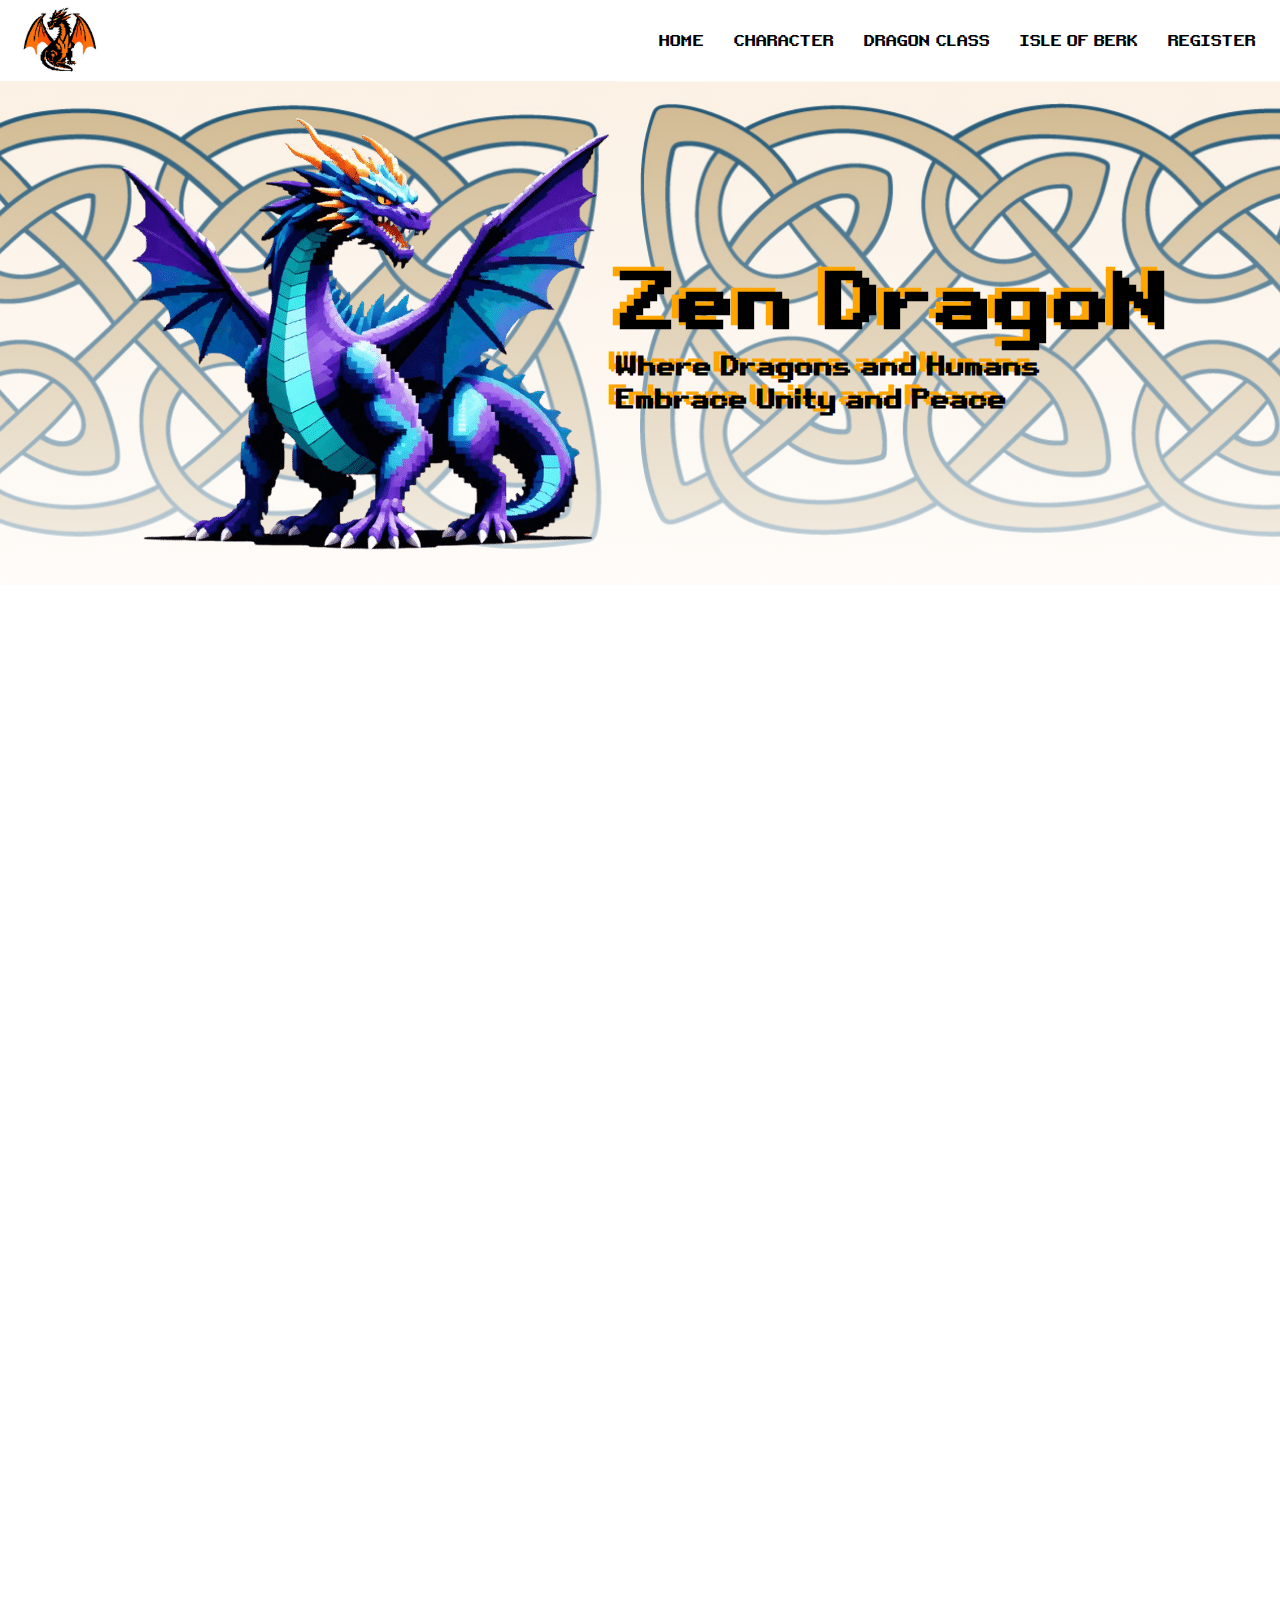
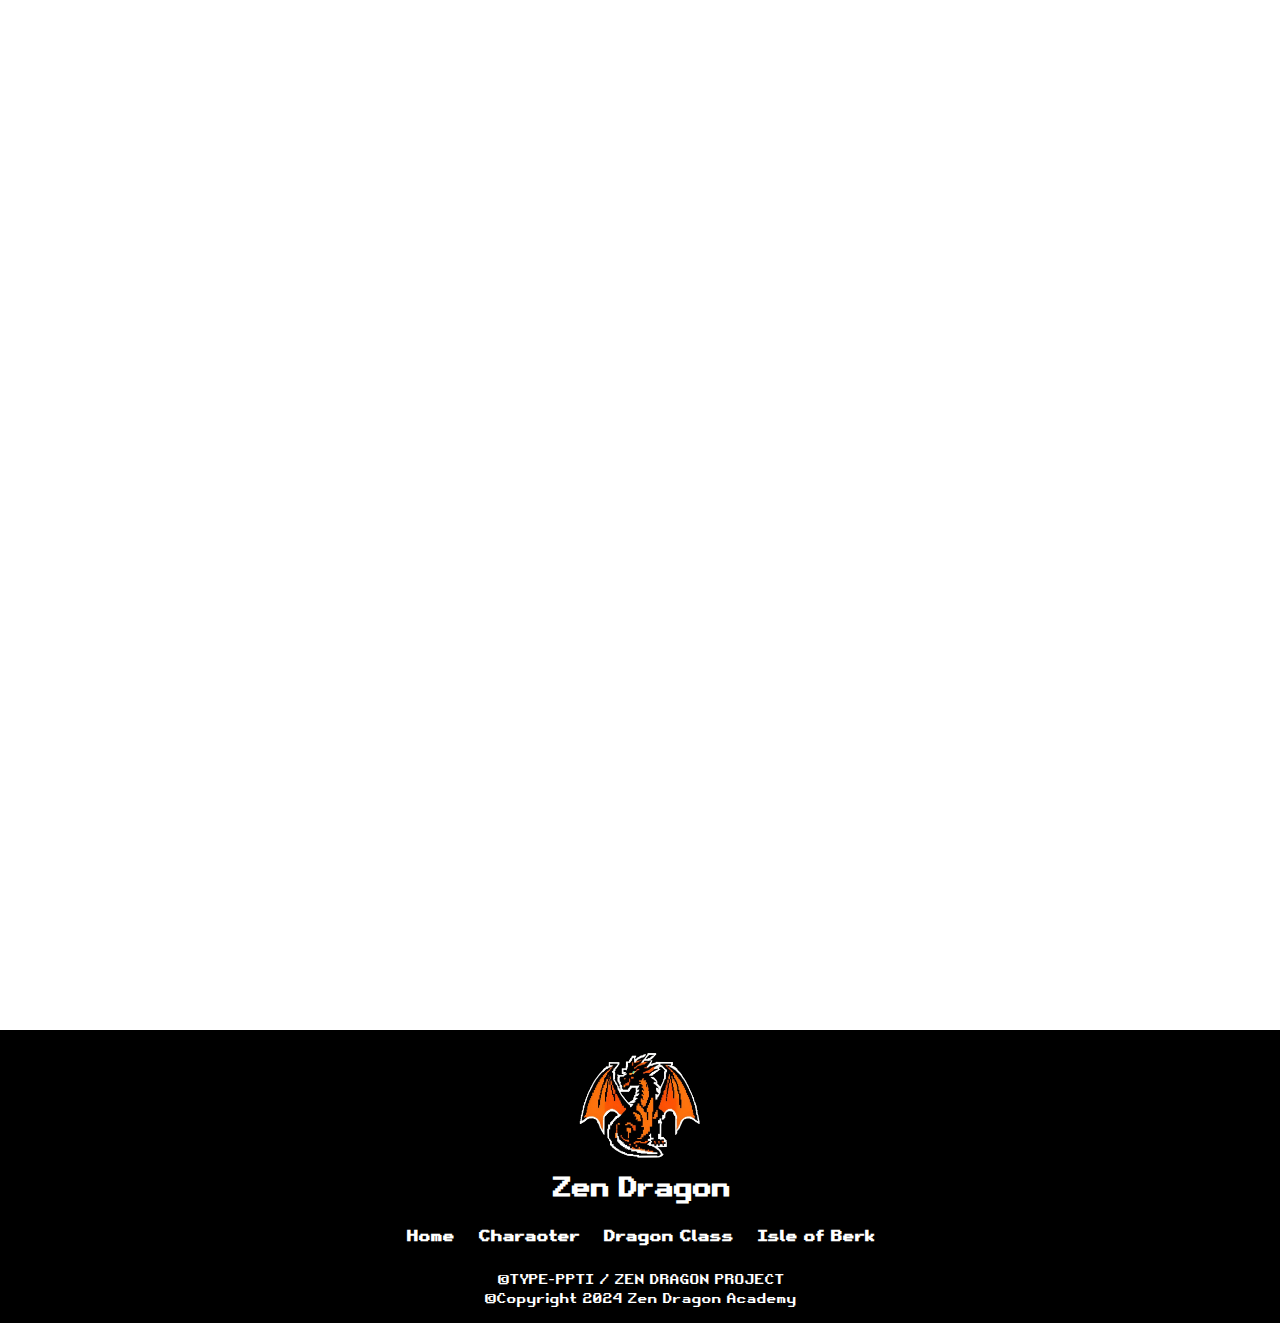
<file: index.html>
<!DOCTYPE html>
<html lang="en">
<head>
        <meta charset="UTF-8">
        <meta name="viewport" content="width=device-width, initial-scale=1.0">
        <title>Home Page</title>
        <link rel="stylesheet" href="homestyle.css">
</head>
<body>
    <header>
        <nav>
            <input type="checkbox" id="check">
            <label for="check" class="checkbtn">
                <i class="fa-solid"></i>
            </label>
            <label class="logo"><img src="./Asset/zendragon-biglogo.png"></label>
            <ul>
                <li><a href="index.html">Home</a></li>
                <li><a href="character2.html">Character</a></li>
                <li><a href="dragon-class.html">Dragon Class</a></li>
                <li><a href="isleofberk.html">Isle of Berk</a></li>
                <li><a href="register.html">Register</a></li>
            </ul>
        </nav>
    </header>

    <section class="section1">
        <div class="container1">
            <div class="bannerimg"><img src="./Asset/DragonBanner.png"></div>
            <div class="bannertext">
                <h2>Zen DragoN</h2>
                <label>Where Dragons and Humans Embrace Unity and Peace</label>
            </div>
        </div>
    </section>
    <div class="sectionborder reveal">
        <label class="section2title">Characters Who Brings Unity</label>
    </div>

    <div class="bg">

        <section class="section2">
            <div class="container2 reveal">
                <div class="characters">
                <img src="./Asset/BannerChar1.png">
                <img src="./Asset/BannerChar2.png">
                <img src="./Asset/BannerChar3.png">
                <img src="./Asset/BannerChar42.png">
            </div>
            <label class="label1">Meet the remarkable characters who forged an unbreakable bond between humans and dragons, heralding a new era of unity and peace.<br>Interested?</label>
            <button type="button" onclick="window.location.href='character2.html'">View More</button>
        </div>
    </section>
    <div class="sectionborder2 reveal">
        <label class="section2title">Dragon Classes</label>
    </div>
    <section class="section3">
        <div class="container3 reveal">
            <div class="flag">
                <img src="./Asset/BannerClass1.png">
                <img src="./Asset/BannerClass2.png">
                <img src="./Asset/BannerClass3.png">
            </div>
            <label class="label3">Behold the dragon classes, honed in the crucible of the academy, where dragons and soaring marvels learn the art of cooperation.</label>
            <button type="button" onclick="window.location.href='dragon-class.html'">View More</button>
        </div>
    </section>
    <div class="sectionborder2 reveal">
        <label class="section2title">Isle Of Berk</label>
    </div>
    <section class="section4">
        <div class="container4 reveal">
            <img src="./Asset/Island1.png">
            <label class="label4">Embark on a captivating journey through the creation of Zen Dragon Academy, where Humans and Dragons forged unity and harmony.</label>
            <button type="button" onclick="window.location.href='isleofberk.html'">View More</button>
        </div>
    </section>
</div>
    
    <footer>
        <div class="footer1">
            <div class="footerlogo"><img src="./Asset/zendragon-biglogo.png"></div>
            <label class="logoname">Zen Dragon</label>
        </div>
        <div class="footer2">
            <ul class="list2">
                <li><a href="index.html">Home</a></li>
                <li><a href="character2.html">Character</a></li>
                <li><a href="dragon-class.html">Dragon Class</a></li>
                <li><a href="isleofberk.html">Isle of Berk</a></li>
            </ul>
            <label class="copyright">
                <a class="copyright1">©TYPE-PPTI / ZEN DRAGON PROJECT</a>
                <a class="copyright2">©Copyright 2024 Zen Dragon Academy</a>
            </label>
        </div>
    </footer>
<script src="islescript.js"></script>
</body>
</html>
</file>
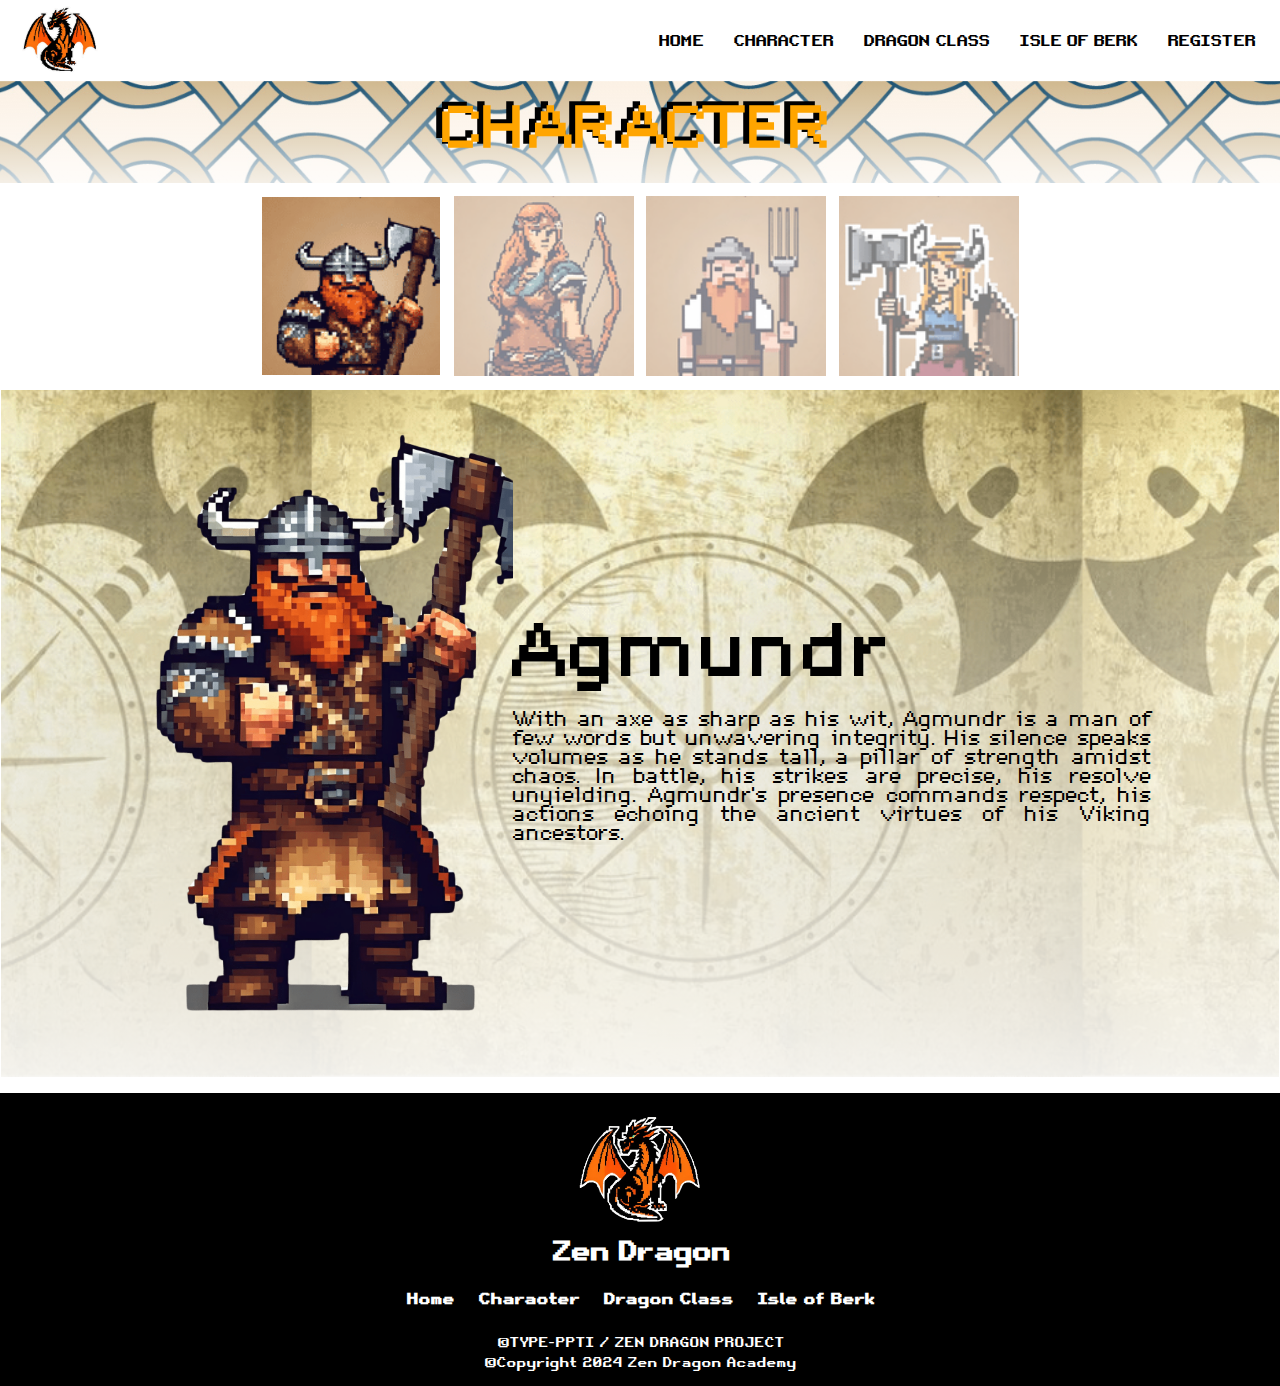
<file: character2.html>
<!DOCTYPE html>
<html lang="en">
    <head>
        <meta charset="UTF-8">
        <meta name="viewport" content="width=device-width, initial-scale=1.0">
        <title>Character Page</title>
        <link rel="stylesheet" href="character2style.css">
    </head>
    <body>
        <header>
            <nav>
                <input type="checkbox" id="check">
                <label for="check" class="checkbtn">
                    <i class="fa-solid"></i>
                </label>
                <label class="logo"><img src="./Asset/zendragon-biglogo.png"></label>
                <ul>
                    <li><a href="index.html">Home</a></li>
                    <li><a href="character2.html">Character</a></li>
                    <li><a href="dragon-class.html">Dragon Class</a></li>
                    <li><a href="isleofberk.html">Isle of Berk</a></li>
                    <li><a href="register.html">Register</a></li>
                </ul>
            </nav>
        </header>

            <div class="banner">
                <label class="bannertext">CHARACTER</label>
            </div>
            <div class="boxcontainer">
                <div class="box active"><img src="./Asset/Headmasterhead 1.png"></div>
                <div class="box"><img src="./Asset/ArcherHead.png"></div>
                <div class="box"><img src="./Asset/WeakHead.png"></div>
                <div class="box"><img src="./Asset/ValkyrieHead.png"></div>
            </div>

        <section class="wholebox">
            <div class="list">
                <div class="container active">
                    <div class="char1">
                        <img src="./Asset/HeadmasterNoback2.png">
                    </div>
                    <div class="char1desc">
                        <h1 class="char1name">
                            Agmundr
                        </h1>
                        <div class="char1info">
                            With an axe as sharp as his wit, Agmundr is a man of few words but unwavering integrity. His silence speaks volumes as he stands tall, a pillar of strength amidst chaos. In battle, his strikes are precise, his resolve unyielding. Agmundr's presence commands respect, his actions echoing the ancient virtues of his Viking ancestors.
                        </div>
                    </div>
                </div>
                <div class="container">
                    <div class="char1">
                        <img src="./Asset/Archer3NoBack.png">
                    </div>
                    <div class="char1desc">
                        <h1 class="char1name">
                            Ingrid
                        </h1>
                        <div class="char1info">
                            A skilled archer with a spirit as unyielding as her arrow's flight, Ingrid embodies persistence in the face of adversity. With every draw of her bow, she challenges fate itself, refusing to surrender to despair. Her determination fuels her every shot, each one a testament to her unwavering resolve in the struggle for victory.
                        </div>
                    </div>
                </div>
                <!--  -->
                <div class="container">
                    <div class="char1">
                        <img src="./Asset/Weaknoback.png">
                    </div>
                    <div class="char1desc">
                        <h1 class="char1name">
                            Gertrud
                        </h1>
                        <div class="char1info">
                            Clutching his pitchfork like a lifeline, Gertrud navigates a world fraught with fear and uncertainty. Every step he takes is haunted by shadows of doubt, yet his trembling hands hold firm to his only defense. Despite his fears, Gertrud finds courage in the company of his comrades, clinging to hope amidst the storm of his own anxieties.
                        </div>
                    </div>
                </div>
                <!--  -->
                <div class="container">
                    <div class="char1">
                        <img src="./Asset/ValkyrieNoback.png">
                    </div>
                    <div class="char1desc">
                        <h1 class="char1name">
                            Freya
                        </h1>
                        <div class="char1info">
                            As graceful as she is compassionate, Freya walks the path of the Valkyrie with a heart as soft as the feathers of her wings. Though her axe  may be sheathed, her spirit remains steadfast in its dedication to kindness and empathy. In a realm of warriors and battles, Freya's gentle touch brings solace and healing to all who cross her path.
                        </div>
                    </div>
                </div>
            </div>
        </section>

        <footer>
            <div class="footer1">
                <div class="footerlogo"><img src="./Asset/zendragon-biglogo.png"></div>
                <label class="logoname">Zen Dragon</label>
            </div>
            <div class="footer2">
                <ul class="list2">
                    <li><a href="index.html">Home</a></li>
                    <li><a href="character2.html">Character</a></li>
                    <li><a href="dragon-class.html">Dragon Class</a></li>
                    <li><a href="isleofberk.html">Isle of Berk</a></li>
                </ul>
                <label class="copyright">
                    <a class="copyright1">©TYPE-PPTI / ZEN DRAGON PROJECT</a>
                    <a class="copyright2">©Copyright 2024 Zen Dragon Academy</a>
                </label>
            </div>
        </footer>

        <script src="characterscript.js"></script>
    </body>
</html>
</file>
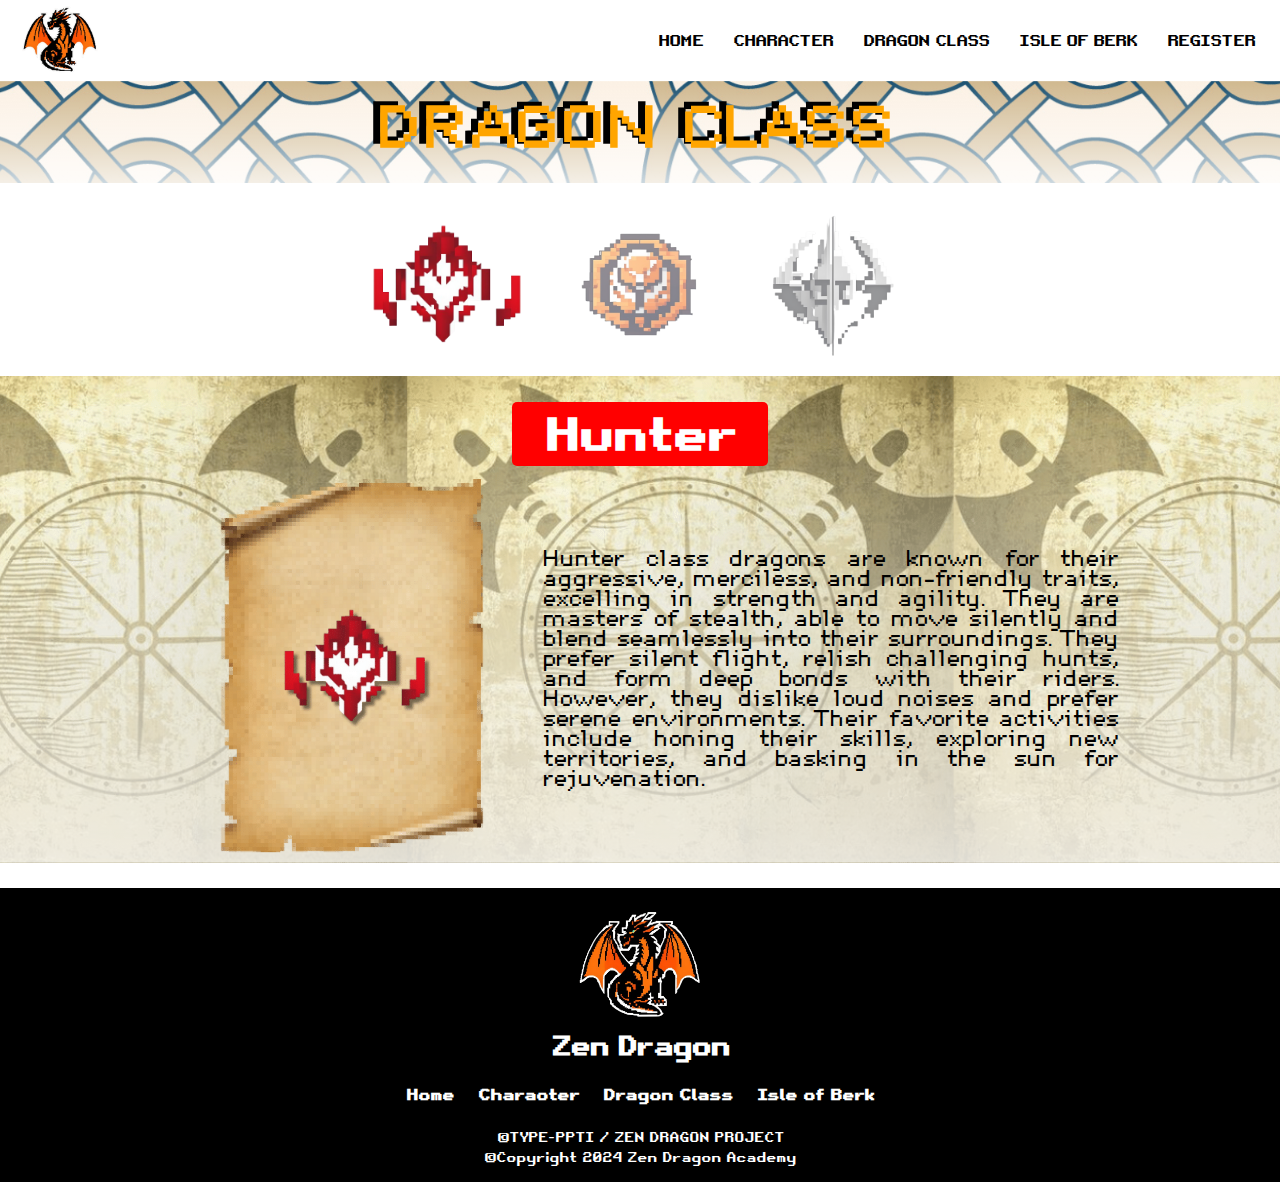
<file: dragon-class.html>
<!DOCTYPE html>
<html lang="en">
    <head>
        <meta charset="UTF-8">
        <meta name="viewport" content="width=device-width, initial-scale=1.0">
        <title>Dragon Class</title>
        <link rel="stylesheet" href="dragon-class-style.css">
    </head>
    <body>
        <header>
            <nav>
                <input type="checkbox" id="check">
                <label for="check" class="checkbtn">
                    <i class="fa-solid"></i>
                </label>
                <label class="logo"><img src="./Asset/zendragon-biglogo.png"></label>
                <ul>
                    <li><a href="index.html">Home</a></li>
                    <li><a href="character2.html">Character</a></li>
                    <li><a href="dragon-class.html">Dragon Class</a></li>
                    <li><a href="isleofberk.html">Isle of Berk</a></li>
                    <li><a href="register.html">Register</a></li>
                </ul>
            </nav>
        </header>

        <div class="banner">
            <label class="bannertext">DRAGON CLASS</label>
        </div>
        <div class="boxcontainer">
                <div class="box active"><img src="./Asset/Hunter.png" alt="Hunter" id="hunter"></div>
                <div class="box"><img src="./Asset/guardian.png" alt="Guardian" id="guardian"></div>
                <div class="box"><img src="./Asset/titan.png" alt="Titan" id="titan"></div>
        </div>

        <section class="wholebox">
            <div class="list">
                <div class="container active">
                    <h1 class="char1name">
                        Hunter
                    </h1>
                    <div class="forleft">
                        <div class="char1">
                            <img src="./Asset/HunterScroll.png">
                        </div>
                        <div class="char1desc">
                            <div class="char1info">
                                Hunter class dragons are known for their aggressive, merciless, and non-friendly traits, excelling in strength and agility. They are masters of stealth, able to move silently and blend seamlessly into their surroundings. They prefer silent flight, relish challenging hunts, and form deep bonds with their riders. However, they dislike loud noises and prefer serene environments. Their favorite activities include honing their skills, exploring new territories, and basking in the sun for rejuvenation.
                            </div>
                        </div>
                    </div>
                </div>
                <div class="container">
                    <h1 class="char2name">
                        Guardian
                    </h1>
                    <div class="forleft">
                        <div class="char1">
                            <img src="./Asset/GuardianScroll.png">
                        </div>
                        <div class="char1desc">
                            <div class="char1info">
                                Guardian class dragons are known for their calm, optimistic, merciful, and friendly traits, focusing on defense and robustness. They excel in guarding due to their protective instincts and unmatched loyalty. With towering stature and formidable wingspan, they command respect and instill awe. Guardians possess wisdom and insight, offering sage advice and protecting the weak. They cherish peace, value bonds with allies, and detest injustice and betrayal. Diligent in training and fostering growth, they prioritize harmony and honor in their actions.
                            </div>
                        </div>
                    </div>
                </div>
                <!--  -->
                <div class="container">
                    <h1 class="char3name">
                        Titan
                    </h1>
                    <div class="forleft">
                        <div class="char1">
                            <img src="./Asset/TitanScroll.png">
                        </div>
                        <div class="char1desc">
                            <div class="char1info">
                                Titan class dragon is one of the classes in Zen DragoN. They are the founding father of Zen DragoN. Titan is the one above all, the greatest dragon type. The power Titan class possess are beyond any mind can think of. Titan class is the most respected type dragon due to how divine they are. One thing for sure, you do not mess with Titan class.
                            </div>
                        </div>
                    </div>
                </div>
            </div>
        </section>


        <footer>
            <div class="footer1">
                <div class="footerlogo"><img src="./Asset/zendragon-biglogo.png"></div>
                <label class="logoname">Zen Dragon</label>
            </div>
            <div class="footer2">
                <ul class="list2">
                    <li><a href="index.html">Home</a></li>
                    <li><a href="character2.html">Character</a></li>
                    <li><a href="dragon-class.html">Dragon Class</a></li>
                    <li><a href="isleofberk.html">Isle of Berk</a></li>
                </ul>
                <label class="copyright">
                    <a class="copyright1">©TYPE-PPTI / ZEN DRAGON PROJECT</a>
                    <a class="copyright2">©Copyright 2024 Zen Dragon Academy</a>
                </label>
            </div>
        </footer>
        
        <script src="dragon-class.script.js"></script>
    </body>
</html>
</file>
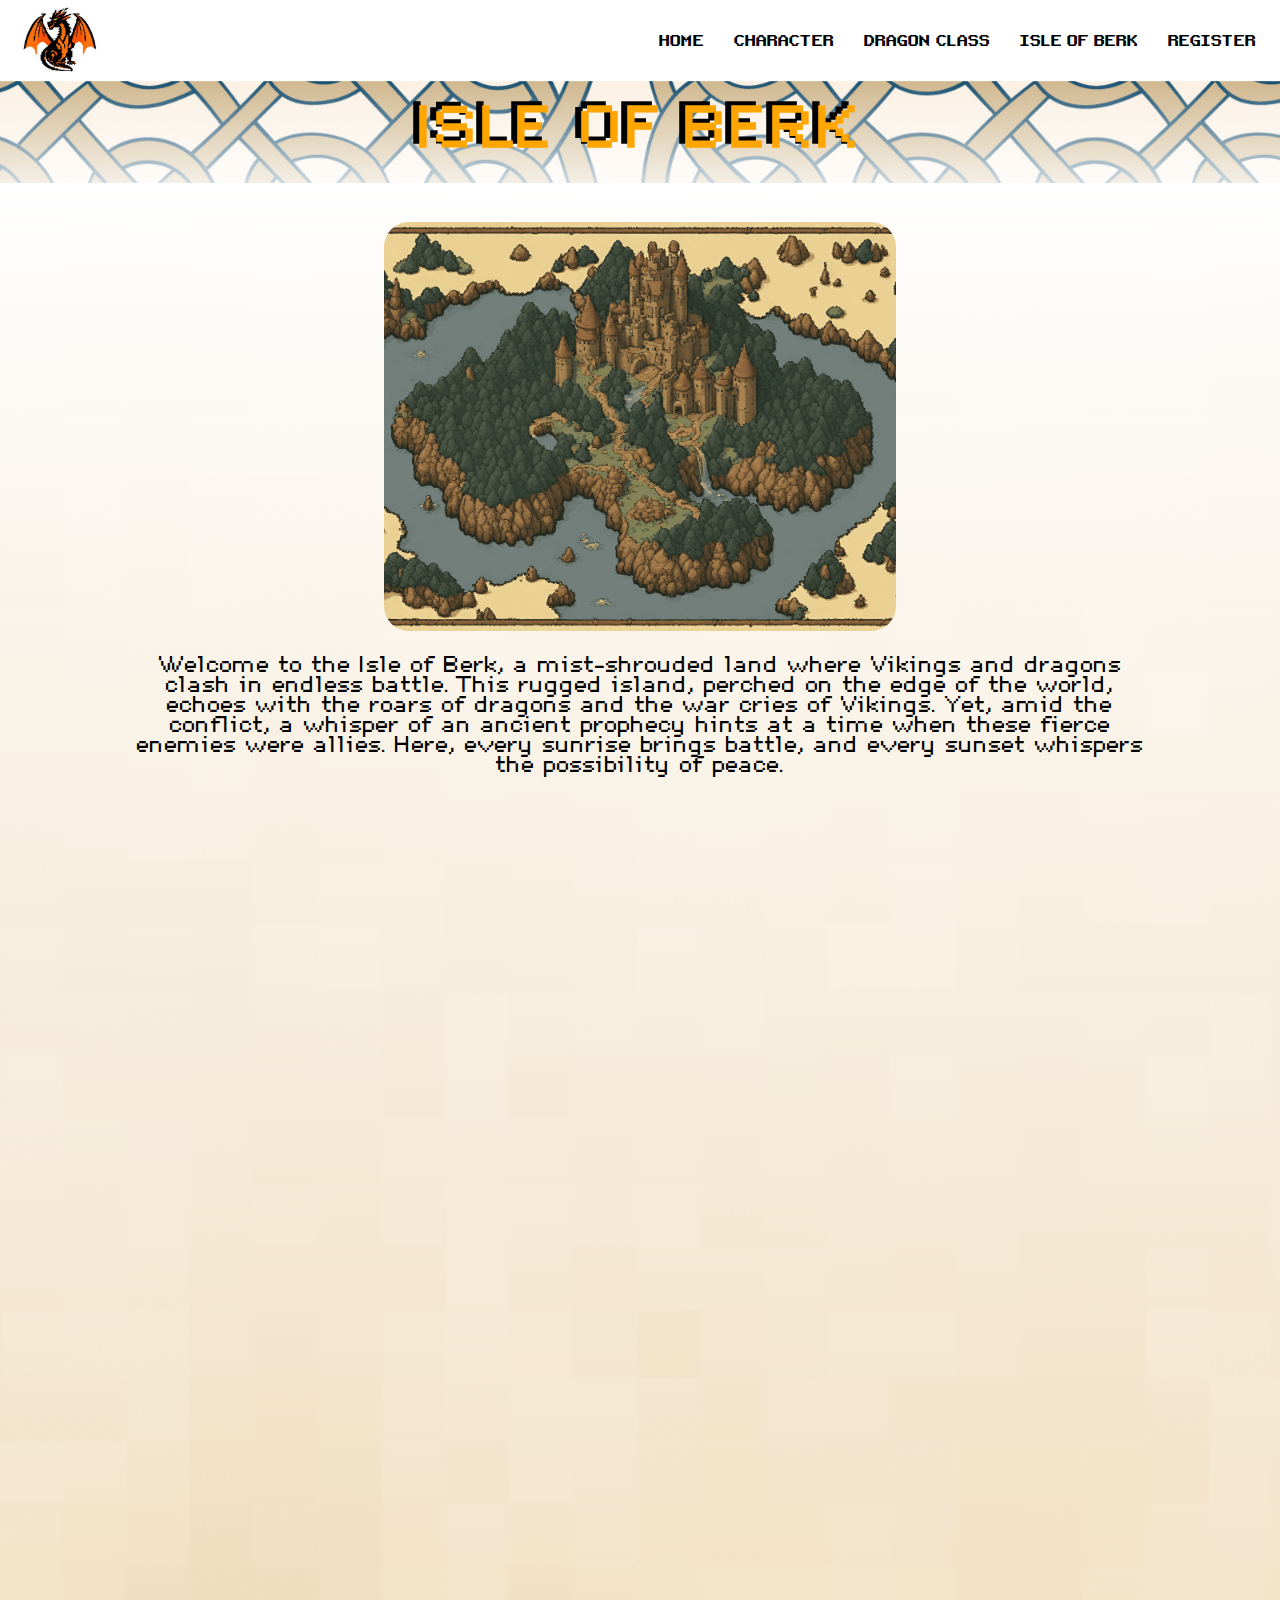
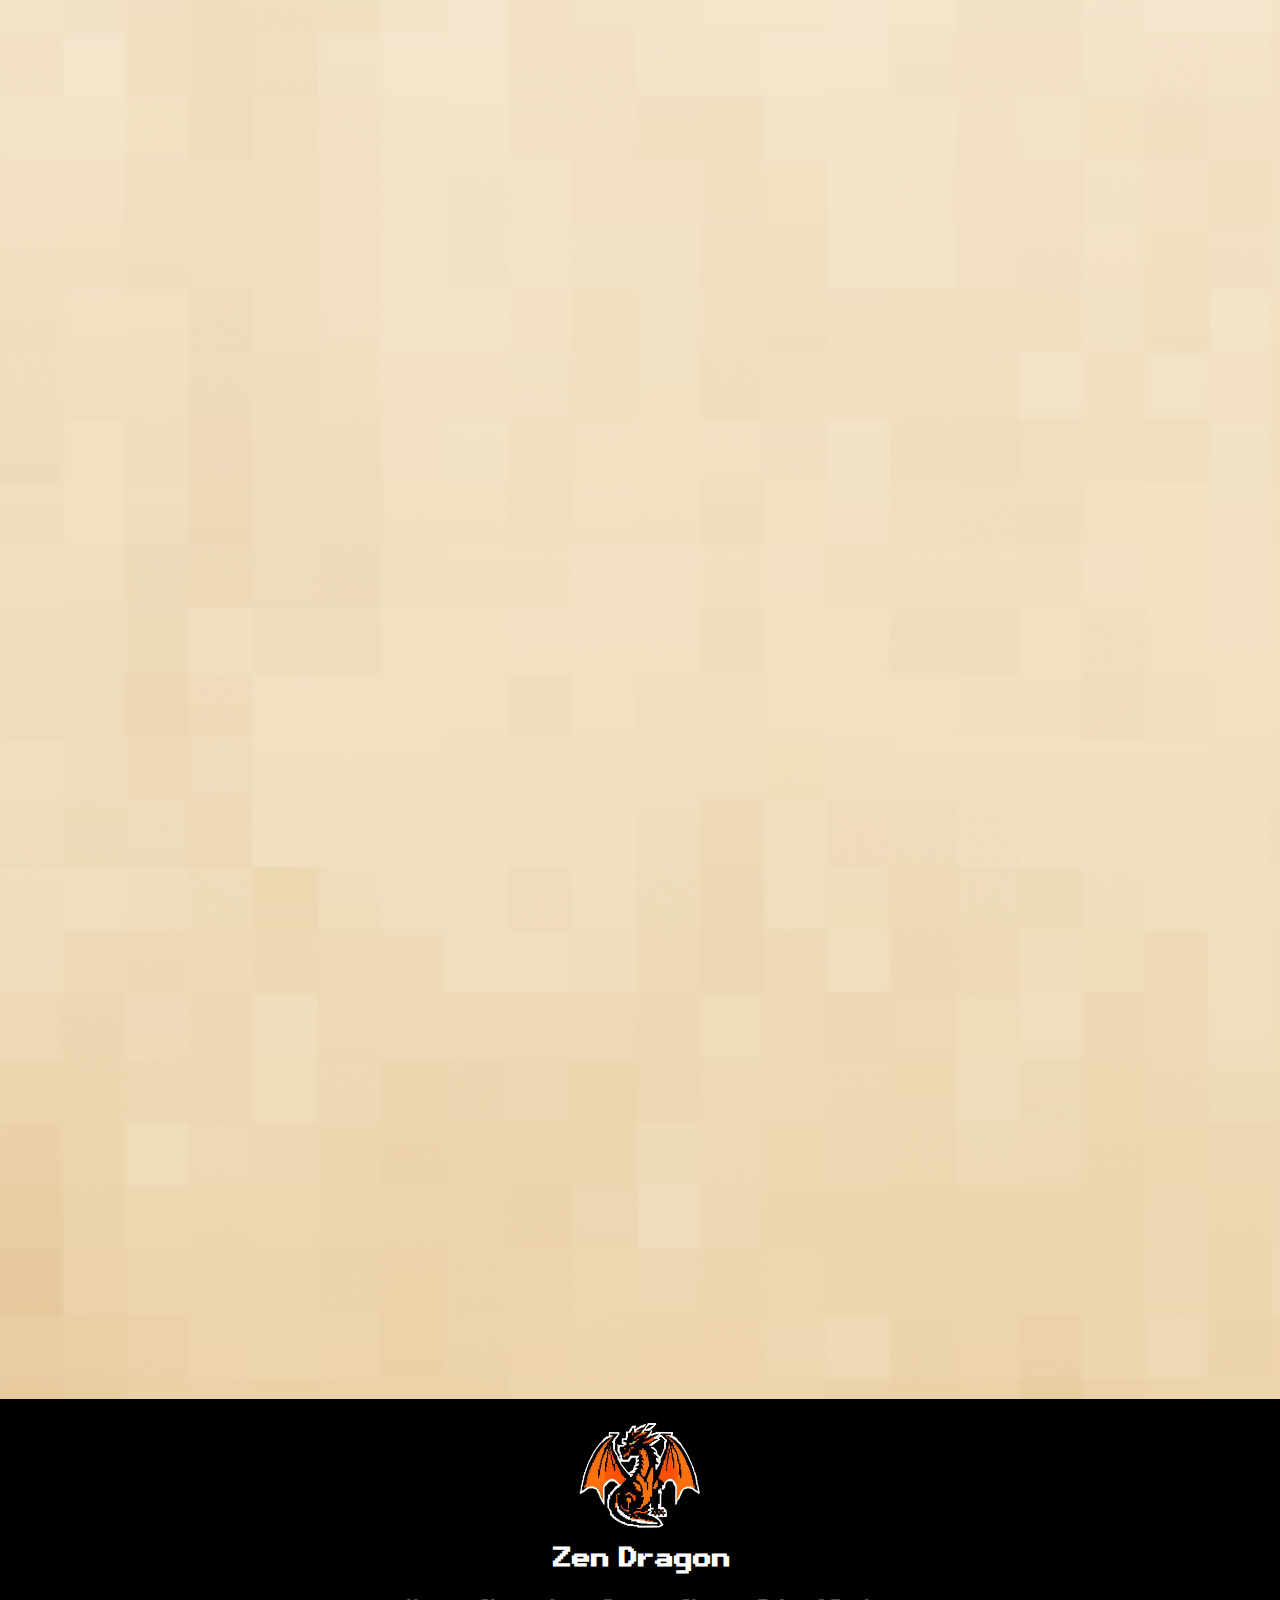
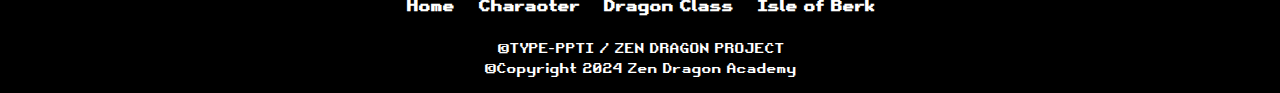
<file: isleofberk.html>
<!DOCTYPE html>
<html lang="en">
    <head>
        <meta charset="UTF-8">
        <meta name="viewport" content="width=device-width, initial-scale=1.0">
        <title>Isle Of Berk</title>
        <link rel="stylesheet" href="islestyle.css">
    </head>
    <body>
        <header>
            <nav>
                <input type="checkbox" id="check">
                <label for="check" class="checkbtn">
                    <i class="fa-solid"></i>
                </label>
                <label class="logo"><img src="./Asset/zendragon-biglogo.png"></label>
                <ul>
                    <li><a href="index.html">Home</a></li>
                    <li><a href="character2.html">Character</a></li>
                    <li><a href="dragon-class.html">Dragon Class</a></li>
                    <li><a href="isleofberk.html">Isle of Berk</a></li>
                    <li><a href="register.html">Register</a></li>
                </ul>
            </nav>
        </header>
        
        <div class="banner">
            <label class="bannertext">ISLE OF BERK</label>
        </div>
        <div class="bg">

            <div class="afterbanner">
                <img src="./Asset/Island1.png">
                <label class="origin">Welcome to the Isle of Berk, a mist-shrouded land where Vikings and dragons clash in endless battle. This rugged island, perched on the edge of the world, echoes with the roars of dragons and the war cries of Vikings. Yet, amid the conflict, a whisper of an ancient prophecy hints at a time when these fierce enemies were allies. Here, every sunrise brings battle, and every sunset whispers the possibility of peace.</label>
            </div>
            <section class="section1">
                <div class="container1 reveal">
                    <img src="./Asset/page1compress.png">
                    <label class="island1desc">
                        One fateful night, as the northern lights danced across the sky, a colossal shadow emerged from the heavens. Galactricon, the cosmic dragon, descended upon Berk. Unlike any dragon before, Galactricon radiated tranquility and wisdom. Tales spoke of this celestial being, a dragon of peace, who journeyed across galaxies to heal and unite. Its presence brought hope, a sign that dragons and Vikings might find harmony at last.
                    </label>
                </div>
            </section>
            <section class="section2">
                <div class="container2 reveal">
                <label class="island1desc">
                    While exploring the island's far reaches, the Vikings stumbled upon a hidden nest of massive, glowing eggs. Guarding them was Galactricon, towering over all other dragons. At the sight of its immense size and cosmic aura, the paranoid Vikings felt an overwhelming sense of threat. Gripped by fear and mistrust, they readied their weapons, preparing to attack, unable to comprehend the peaceful nature of this celestial giant on Berk.
                </label>
                    <img src="./Asset/ProtectEgg2.png">
                </div>
            </section>
            <section class="section1">
                <div class="container1 reveal">
                    <img src="./Asset/Fightwith.png">
                    <label class="island1desc">
                        The Vikings, gripped by paranoia, launched their attack on Galactricon, arrows and axes flying through the air. The cosmic dragon, refusing to retaliate with lethal force, merely defended itself, using its immense wings to shield the eggs and its radiant energy to deflect the blows. Amid the chaos, four Vikings noticed something remarkable—Galactricon wasn't trying to kill them. Unlike any other dragon, it sought only to protect, not to destroy.
                    </label>
                </div>
            </section>
            <section class="section2">
                <div class="container2 reveal">
                    <label class="island1desc">
                        The four Vikings, realizing Galactricon's peaceful intent, urgently warned the others to stop their attack. As the weapons lowered, they communicated with Galactricon, who explained its mission to protect the eggs and avoid conflict. Understanding the need for peace, the Vikings agreed. Galactricon expressed a desire for harmony between dragons and humans. Together, they forged a truce, envisioning a place of unity where both species could coexist peacefully on Berk.
                    </label>
                    <img src="./Asset/truce.png">
                </div>
            </section>
            <section class="section3">
                <div class="imgtext reveal">
                    <img src="./Asset/zen-dragon-castle.png">
                    <label class="lasttext">As a symbol of their newfound truce, the Vikings and Galactricon established Zen Dragon Academy. Here, humans learned about dragon behavior and care, while dragons were taught to control their fierce nature. The academy became a beacon of hope and cooperation, fostering understanding and friendship. This unique institution on Berk marked the beginning of a harmonious era, where dragons and Vikings coexisted and thrived together in peace.</label>
                </div>
            </section>
        </div>
            
            
        <footer>
            <div class="footer1">
                <div class="footerlogo"><img src="./Asset/zendragon-biglogo.png"></div>
                <label class="logoname">Zen Dragon</label>
            </div>
            <div class="footer2">
                <ul class="list2">
                    <li><a href="index.html">Home</a></li>
                    <li><a href="character2.html">Character</a></li>
                    <li><a href="dragon-class.html">Dragon Class</a></li>
                    <li><a href="isleofberk.html">Isle of Berk</a></li>
                </ul>
                <label class="copyright">
                    <a class="copyright1">©TYPE-PPTI / ZEN DRAGON PROJECT</a>
                    <a class="copyright2">©Copyright 2024 Zen Dragon Academy</a>
                </label>
            </div>
        </footer>
        <script src="islescript.js"></script>
    </body>
</html>
</file>
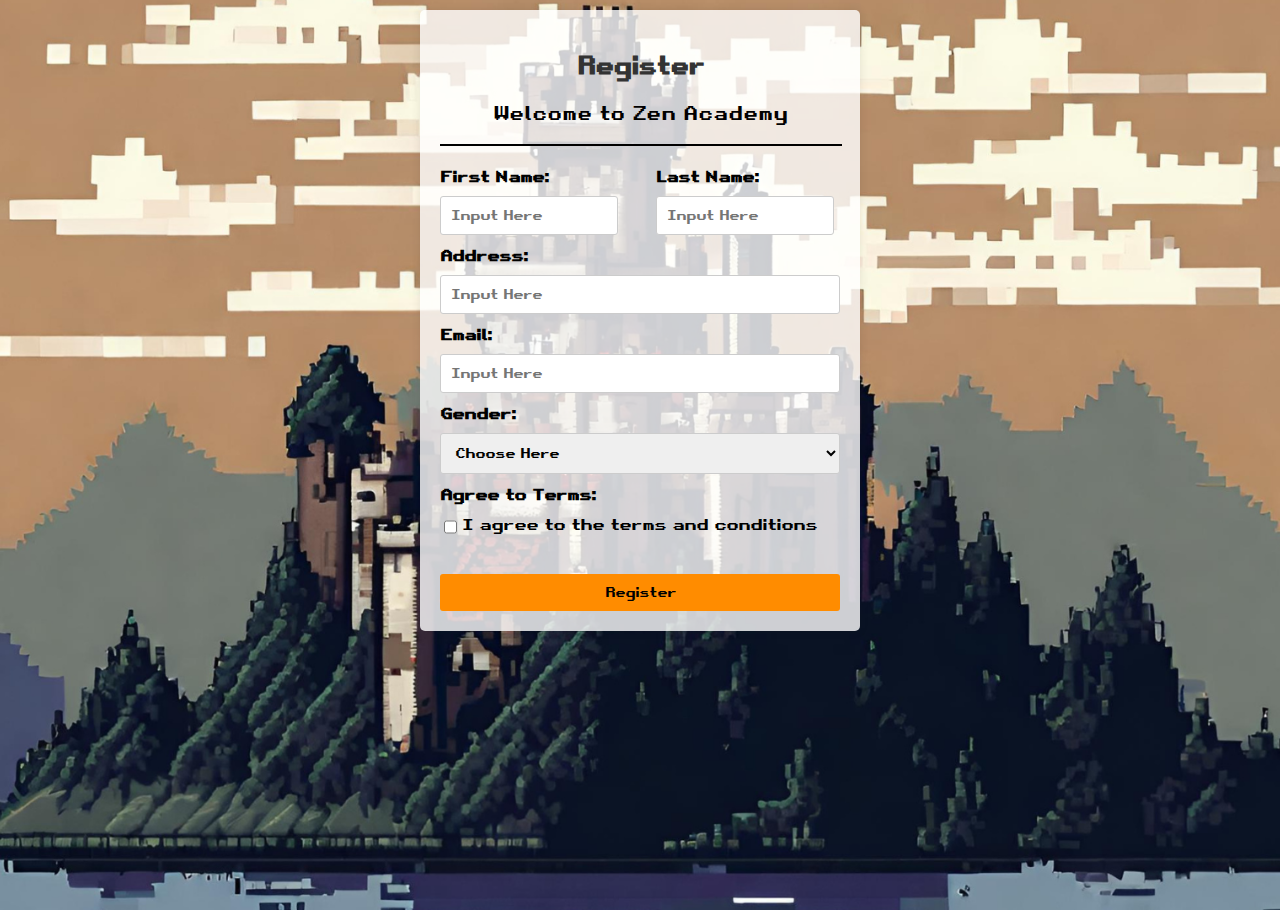
<file: register.html>
<!DOCTYPE html>
<html lang="en">
<head>
    <meta charset="UTF-8">
    <meta name="viewport" content="width=device-width, initial-scale=1.0">
    <title>Register</title>
    <link rel="stylesheet" href="registerstyle.css">
</head>
<body>
  <!-- <div class="background1"></div> -->
  <div class="bg">
    <div class="container">
      <h2>Register</h2>
      <h3>Welcome to Zen Academy</h3>
      <div class="register_border"></div>
      <form id="registerform">
        <div class="names">
          <div class="firstone">
            <label class="title" for="firstname">First Name:</label>
            <input type="text" id="firstname" name="firstname" placeholder="Input Here">
          </div>
          <div class="secondone">
            <label class="title" for="address">Last Name:</label>
            <input type="text" id="lastname" name="lastname" placeholder="Input Here">
          </div>
        </div>
        
        <label class="title" for="address">Address:</label>
        <input type="text" id="address" name="address" placeholder="Input Here">
        
        <label class="title" for="email">Email:</label>
        <input type="email" id="email" name="email" placeholder="Input Here">
  
        <label class="title" for="gender">Gender:</label>
        <select id="gender" name="gender">
            <option hidden value="">Choose Here</option>
            <option value="male">Male</option>
            <option value="female">Female</option>
        </select>

        <label class="title">Agree to Terms:</label>
        <div class="term">
          <input type="checkbox" id="agree_terms" name="agree_terms">
          <label for="agree_terms">I agree to the terms and conditions</label>
        </div>

        <div class="error">
          <label id="error-txt"></label>
        </div>
            
        <button type="submit">Register</button>
      </form>
    </div>
  </div>
  <script src="registerscript.js" defer></script>
</body>
</html>
</file>
<file: homestyle.css>
@font-face{
    font-family: 'Retro Gaming';
    src: url('./Font/RetroGaming/4c19fc875e7ba1e6831129de3ab5ac0b.eot');
    src: url('./Font/RetroGaming/4c19fc875e7ba1e6831129de3ab5ac0b.woff')format('woff'), url('./Font/RetroGaming/4c19fc875e7ba1e6831129de3ab5ac0b.woff2')format('woff2'), url('./Font/RetroGaming/4c19fc875e7ba1e6831129de3ab5ac0b.ttf')format('truetype'),url('./Font/RetroGaming/4c19fc875e7ba1e6831129de3ab5ac0b.svg')format('svg');
    font-weight: normal;
    font-style: normal;
    font-display: swap;
}
@font-face {
    font-family: 'Depixel';
    src: url('./Font/depixel/depixelbreit.woff') format("woff");
    src: url('./Font/depixel/DePixelBreit.otf') format("opentype"), url('./Font/depixel/depixelbreit.woff2') format("woff"), url('./Font/depixel/DePixelBreit.ttf');
}
/* body{
    min-height:100%;
    min-width: 100%;
} */
/* NAVBAR */
*{
    padding: 0;
    margin: 0;
    text-decoration: none;
    list-style: none;
    box-sizing: border-box;
}
nav ul li{
    /* font-family: 'Averia Serif Libre'; */
    font-family: 'Retro Gaming';
    display: inline-block;
    line-height: 80px;
    /* margin: 0 2px; */
}
nav{
    background: transparent;
    height: 80px;
    width: 100%;
    position: sticky;
    z-index: 1000;

}
label.logo{
    color: black;
    font-size: 30px;
    line-height: 80px;
    padding: 0 20px;
    font-weight: bold;  
}
label.logo img{
    width: 80px;
}
nav ul{
    float: right;
    margin-right: 20px;
    text-align: center;
    display: flex;
    flex-direction: row;
    flex-wrap: nowrap;
    gap: 20px;
    background: white;
    /* z-index: 100; */
}
nav ul li a{
    color: black;
    font-size: 15px;
    text-transform: uppercase;
    border-radius: 3px;
    /* padding-left: 15px; */
    /* margin-left: 10px; */
    /* width: 90px; */
    /* gap: 9px; */
    padding: 5px;
}
nav ul li a.active,nav ul li a:hover{
    background-color: #b96a59;
    color: white;
    transition: all .5s ease-in;
}
.checkbtn{
    font-size: 30px;
    color: black;
    float: right;
    line-height: 80px;
    margin-right: 40px;
    display: none;
    cursor: pointer;
}
#check{
    display: none;
}

.list{
    width: 100%;
    /* height:800px; */
}


/* ISIAN */
.container1{
    display: flex;
    flex-direction: row;
    background-image: linear-gradient(rgba(255 , 255 , 255 , 0.1), rgba(255 , 255 , 255 , 0.8)),url('./Asset/BannerBack.png');
    background-size: cover;
    background-position: center center;
    justify-content: center;
    width: 100%;
}
.bannertext{
    display: flex;
    flex-direction:column;
    font-family: 'Retro Gaming';
    font-weight: bolder;
    font-size:4vw;
    justify-content: center;
    text-shadow: -0.5vw -0.3vw orange;
    color: black;
}
.bannertext label{
    font-size:2vw;
    width: 40vw;
}
.container2{
    display: flex;
    flex-direction: column;
    justify-content:center;
    align-items: center;
    font-family: 'Retro Gaming';
    background-image: linear-gradient(rgba(255, 255, 255, 0.1), rgba(255, 255, 255, 0.8)), url('./Asset/BackTry3.png');
    background-size: cover;
    background-position: center center;
    gap: 1.5vw;
}
.section2title{
    font-family: 'Retro Gaming';
    font-weight: bolder;
    font-size: 4vw;
    position: relative;
    /* top: 2vw; */
    text-shadow: -0.5vw -0.3vw orange;
    color: black;
    width: 100vw;
}
.sectionborder{
    display: flex;
    flex-direction: row;
    text-align: center;
    justify-content: center;
    align-items:center;
    position: relative;
    /* bottom: 1.5vw; */
    height: 8vw;
    border: none;
    background-image: linear-gradient(rgb(255, 255, 255),rgba(255, 255, 255, 0.306) ,rgba(255, 255, 255, 0.023));
    /* background-color: linear-gradient(rgba(235, 245, 93, 0.507), rgba(163, 151, 14, 0.306)); */
    /* background-color: #D5C8B5; */
    z-index: -100;
}
.sectionborder2{
    display: flex;
    flex-direction: row;
    text-align: center;
    justify-content: center;
    align-items:center;
    margin-bottom: 4px;
    height: 8vw;
    /* margin-top: 1vw;    */
}
.characters{
    display: flex;
    flex-direction: row;
    gap: 0.4vw;
}
.characters img{
    width: 8vw;
    /* height: 50vh; */
    opacity: 90%;
    cursor: pointer;
    /* border:1px solid; */
}
.characters img:hover{
    transform: scale(1.1);
    opacity: 100%;
    /* opacity: 0.5; */
    /* opacity: darken; */
    filter: brightness(65%);
    transition: all .3s ease-in;
}
.label1{
    font-family: 'Depixel';
    text-align: center;
    font-size:2vw;
    font-weight: bolder;
    width: 80vw;
}
.container2 button, .container3 button, .container4 button{
    width: 20vw;
    font-family: 'Depixel';
    font-weight: bolder;
    height: 4vw;
    /* border-radius: 4px; */
    font-size: 2vw;
    cursor: pointer;
    border: 3px solid #000;
    margin-bottom: 20px;
    /* background-color: #b96a59; */
}
.container2 button:hover, .container3 button:hover ,.container4 button:hover{
    background-color: burlywood;
    transform: scale(1.1);
    transition: all .3s ease-in;
}
.reveal{
    position: relative;
    transform: translateY(150px);
    opacity: 0;
    transition: all .2s ease;
}
.reveal.active{
    transform: translateY(0px);
    opacity: 1;
}
.container3{
    display: flex;
    flex-direction:column;
    justify-content: center;
    align-items: center;
    background-image: linear-gradient(rgba(255, 255, 255, 0.1), rgba(255, 255, 255, 0.8)), url('./Asset/backtry6.jpg');
    background-size: cover;
    background-position: center center;
    gap: 2vw;
}
.flag{
    display: flex;
    flex-direction: row;
    gap: 3vw;
    justify-content: center;
}
.flag img{
    width: 20vw;
}
.container3 label{
    font-family: 'Depixel';
    font-weight: bolder;
    font-size: 2vw;
}
.label3, .label4{
    width: 80vw;
    text-align: center;
}
.container4{
    display: flex;
    flex-direction:column;
    justify-content:center;
    align-items:center;
    background-image: linear-gradient(rgba(255, 255, 255, 0.1), rgba(255, 255, 255, 0.8)), url('./Asset/backtry5.jpg');
    background-size: cover;
    background-position: center center;
    gap: 2vw;
}
.container4 img{
    width: 30vw;
    margin-top: 20px;
}
.label4{
    font-family:'Depixel';
    font-size: 2vw;
    font-weight:bolder;
}
/* FOOTER */
footer{
    /* margin-top:17vw; */
    display: flex;
    flex-direction: column;
    font-family: 'Retro Gaming';
    justify-content: center;
    align-items: center;
    gap: 1.4vw;
    padding-bottom: 1.3vw;
    background: #000;
    /* margin-top: 2vw; */
    /* margin-top: 3vw; */
}
.footerlogo{
    display:flex;
    justify-content: center;
    position: relative;
}

.footerlogo img{
    width:10vw;
    margin-top: 1vw;
}

.footer1{
    text-align:center;
    font-size:2vw;
    font-weight: bold;
}
.footer2{
    display: flex;
    flex-direction: column;
    justify-content: center;
    text-align: center;
    gap: 2vw;
}
.footer2 ul{
    display:flex;
    /* flex-direction: row; */
    gap: 1.9vw;
    margin-top: 1%;
    font-size: 1.2vw;
}
.footer2 ul li a{
    text-decoration: none;
    color: white;
    font-weight: bold;
}
.footer2 .copyright{
    font-size:1vw;
}
footer .footer2 ul li a{
    display: inline-block;
    background-color:none;
    background-size: 0% 2px;
}
footer .footer2 ul li a:hover{
    /* text-decoration: underline; */
    background-image: linear-gradient(orange 0 0);
    background-position: right bottom;
    background-size: 100% 2px;
    color: orange;
    background-repeat: no-repeat;
    transition:background-size .5s;
}
.copyright{
    display: flex;
    flex-direction: column;
    color: white;
    gap: 0.3vw;
}
.logoname{
    color: white;
}

/* Media Query */
@media (max-width:860px){
    /* body{
        height: 100vw;
    } */
    .wholebox{
        height: 30vw;
    }
    .list{
        height: 100%;
    }
    .checkbtn{
        display: block;
    }
    nav ul{
        position: fixed;
        width: 100%;
        /* background: blue; */
        top: 80px;
        left: -100%;
        text-align: center;
        transition: all .5s;
    }
    nav ul li{
        display: block;
        margin: 20px 0;
        line-height: 30px;
    }
    nav ul{
        flex-direction: column;
    }
    nav ul li a{
        font-size: 20px;
    }
    a.active, a:hover{
        background: none;
        color: purple;
        transition: all .5s ease-in;
    }
    #check:checked ~ ul{
        left: 0;
    }
    .checkbtn{
        width: 5vw;
        height: 8vh;
        display: flex;
        justify-content:center;
        align-content: center;
        align-items: center;
    }
    .fa-solid{
        display: flex;
        width: 10vw;
        height: 5vw;
        background-image: url(./Asset/bars-solid.svg);
        background-repeat: no-repeat;
        color: black;
    }
    .bannerimg img{
        width: 50vw;
    }
}
@media (max-width: 420px) {
    label.logo{
        padding-left: 50px;
    }
    nav ul li a{
        font-size: 16px;
    }
    nav ul{
        background: white;
    }
    .checkbtn{
        width: 5vw;
        height: 8vh;
        display: flex;
        justify-content:center;
        align-content: center;
    }
    .fa-solid{
        display: flex;
        width: 100vh;
    }
    .logo img{
        float: left;
        position: relative;
        left: 2vw;
    }
    footer{
        gap: 1vw;
    }
    footer .footer1 .logoname{
        font-size:2.5vw;
    }
    footer .footer2 ul{
        flex-direction: column;
        font-size: 2vw;
    }
    footer .footer2{
        gap: 2vw;
    }
    footer .footer2 .copyright{
        font-size:1.5vw;
    }
    footer .footer2 ul li a{
        background:none;
    }
}
</file>
<file: character2style.css>
/* @import url('https://fonts.googleapis.com/css2?family=Averia+Serif+Libre:ital,wght@0,300;0,400;0,700;1,300;1,400;1,700&display=swap'); */
/* @import url(https://db.onlinewebfonts.com/c/4c19fc875e7ba1e6831129de3ab5ac0b?family=Retro+Gaming); */
@font-face{
    font-family: 'Retro Gaming';
    src: url('./Font/RetroGaming/4c19fc875e7ba1e6831129de3ab5ac0b.eot');
    src: url('./Font/RetroGaming/4c19fc875e7ba1e6831129de3ab5ac0b.woff')format('woff'), url('./Font/RetroGaming/4c19fc875e7ba1e6831129de3ab5ac0b.woff2')format('woff2'), url('./Font/RetroGaming/4c19fc875e7ba1e6831129de3ab5ac0b.ttf')format('truetype'),url('./Font/RetroGaming/4c19fc875e7ba1e6831129de3ab5ac0b.svg')format('svg');
    font-weight: normal;
    font-style: normal;
    font-display: swap;
}
@font-face {
    font-family: 'Depixel';
    src: url('./Font/depixel/depixelbreit.woff') format("woff");
    src: url('./Font/depixel/DePixelBreit.otf') format("opentype"), url('./Font/depixel/depixelbreit.woff2') format("woff"), url('./Font/depixel/DePixelBreit.ttf');
}
body{
    position: relative;

}

/* NAVBAR */
*{
    padding: 0;
    margin: 0;
    text-decoration: none;
    list-style: none;
    box-sizing: border-box;
}
nav ul li{
    /* font-family: 'Averia Serif Libre'; */
    font-family: 'Retro Gaming';
    display: inline-block;
    line-height: 80px;
    /* margin: 0 2px; */
}
nav{
    background: transparent;
    height: 80px;
    width: 100%;
    position: sticky;
    z-index: 1000;

}
label.logo{
    color: black;
    font-size: 30px;
    line-height: 80px;
    padding: 0 20px;
    font-weight: bold;  
}
label.logo img{
    width: 80px;
}
nav ul{
    float: right;
    margin-right: 20px;
    text-align: center;
    display: flex;
    flex-direction: row;
    flex-wrap: nowrap;
    gap: 20px;
    background: white;
    /* z-index: 100; */
}
nav ul li a{
    color: black;
    font-size: 15px;
    text-transform: uppercase;
    border-radius: 3px;
    /* padding-left: 15px; */
    /* margin-left: 10px; */
    /* width: 90px; */
    /* gap: 9px; */
    padding: 5px;
}
nav ul li a.active,nav ul li a:hover{
    background-color: #b96a59;
    color: white;
    transition: all .5s ease-in;
}
.checkbtn{
    font-size: 30px;
    color: black;
    float: right;
    line-height: 80px;
    margin-right: 40px;
    display: none;
    cursor: pointer;
}
#check{
    display: none;
}

.list{
    width: 100%;
    /* height:800px; */
}


/* ISI */
.banner{
    height:8vw;
    /* background: url('./Asset/BannerBack.png'); */
    margin-bottom:1%;
    width: 100%;
    text-align: center;
    align-content: center;
    background-image: linear-gradient(rgba(255 , 255 , 255 , 0.1), rgba(255 , 255 , 255 , 0.8)),url('./Asset/BannerBack.png');
    background-size: cover;
    background-position: center center;
}
.bannertext{
    font-family: 'Depixel';
    font-size:4vw;
    text-align: center;
    font-weight: bold;
    text-shadow: -0.5vw -0.3vw black;
    color: orange;
}
.wholebox{
    display: flex;
    flex-direction: row;
    width: 100%;
    min-height: 55vw;
    margin-top: 1%;
}

.wholebox .list .container{
    position: absolute;
    /* overflow: hidden; */
    /* inset: 0 0 0 0; */
    opacity: 0;
    transition: .5s;
}
.container{
    display: flex;
    flex-direction: row;
    /* gap: 90px; */
    justify-content: center;
    align-items: center;
    /* border-bottom: 2px solid; */
    /* background: rebeccapurple; */
    background-image: linear-gradient(rgba(255 , 255 , 255 , 0.1), rgba(255 , 255 , 255 , 0.9)),url('./Asset/Backgroundpick.png');
    /* background-color: burlywood; */
    background-size:cover;
    background-repeat: no-repeat;
    background-attachment:scroll; 
    background-position-x: center;
    /* background-position: center;*/
}
.wholebox .list .container.active{
    opacity: 1;
}  
.char1desc{
    width: 50%;
}
.char1name{
    font-family: 'Depixel';
    margin-bottom: 3%;
    font-size: 5vw;
}
.char1info{
    display: block;
    font-family: 'Depixel';
    /* width: 90%; */
    font-size: 1.4vw;
    text-align: justify;
    /* text-align: center; */
}
.char1 img{
    width: 30vw;
}
.boxcontainer{
    display: flex;
    flex-direction: row;
    /* border: 1px solid; */
    height: 20vh;
    justify-content: center;
    gap: 1vw;
}
.box{
    /* border: 1px solid; */
    width: 20vh;
    cursor: pointer;
    opacity: 50%;
    display: flex;
}
.active, .box:hover{
    transition:all .3s ease-in-out;
    opacity: 100%;
    border: 1px solid white;
}

/* FOOTER */
footer{
    /* margin-top:17vw; */
    display: flex;
    flex-direction: column;
    font-family: 'Retro Gaming';
    justify-content: center;
    align-items: center;
    gap: 1.4vw;
    padding-bottom: 1.3vw;
    background: #000;
    position: absolute;
    width: 100%;
    /* bottom: 0; */
    /* margin-top: 3vw; */
}
.footerlogo{
    display:flex;
    justify-content: center;
    position: relative;
}

.footerlogo img{
    width:10vw;
    margin-top: 1vw;
}

.footer1{
    text-align:center;
    font-size:2vw;
    font-weight: bold;
}
.footer2{
    display: flex;
    flex-direction: column;
    justify-content: center;
    text-align: center;
    gap: 2vw;
}
.footer2 ul{
    display:flex;
    /* flex-direction: row; */
    gap: 1.9vw;
    margin-top: 1%;
    font-size: 1.2vw;
}
.footer2 ul li a{
    text-decoration: none;
    color: white;
    font-weight: bold;
}
.footer2 .copyright{
    font-size:1vw;
}
footer .footer2 ul li a{
    display: inline-block;
    background-color:none;
    background-size: 0% 2px;
}
footer .footer2 ul li a:hover{
    /* text-decoration: underline; */
    background-image: linear-gradient(orange 0 0);
    background-position: right bottom;
    background-size: 100% 2px;
    color: orange;
    background-repeat: no-repeat;
    transition:background-size .5s;
}
.copyright{
    display: flex;
    flex-direction: column;
    color: white;
    gap: 0.3vw;
}
.logoname{
    color: white;
}

/* Meida Query */

@media (width:1024px) and (height:1366px){
    body{
        height:133.4vw;
    }
    footer{
        bottom:0;
    }
    .boxcontainer{
        height:16vh;
        gap: 4.3vw;
        justify-content: center;
        /* align-items: center; */
        align-content: center;
        position: relative;
    }
    .wholebox{
        height:70vw;
    }
    .container{
        height:70vw;
    }
}

@media (max-width:860px){
    body{
        height: 160vw;
    }
    .wholebox{
        height: 30vw;
    }
    .list{
        height: 100%;
    }
    .checkbtn{
        display: block;
    }
    nav ul{
        position: fixed;
        width: 100%;
        /* background: blue; */
        top: 80px;
        left: -100%;
        text-align: center;
        transition: all .5s;
    }
    nav ul li{
        display: block;
        margin: 20px 0;
        line-height: 30px;
    }
    nav ul{
        flex-direction: column;
    }
    nav ul li a{
        font-size: 20px;
    }
    a.active, a:hover{
        background: none;
        color: purple;
        transition: all .5s ease-in;
    }
    #check:checked ~ ul{
        left: 0;
    }
    .checkbtn{
        width: 5vw;
        height: 8vh;
        display: flex;
        justify-content:center;
        align-content: center;
        align-items: center;
    }
    .fa-solid{
        display: flex;
        width: 10vw;
        height: 5vw;
        background-image: url(./Asset/bars-solid.svg);
        background-repeat: no-repeat;
        color: black;
    }
    .boxcontainer{
        /* margin-top: 10%; */
        height:10vh;
        justify-items: center;
    }
    .box{
        width:10vh;
    }
    .wholebox{
        height:100vw;
    }
    .char1 img{
        width:30vw;
    }
    .container{
        height:100vw;
        gap: 5vw;
    }
    .char1info{
        font-size:2vw;
    }
    footer{
        bottom:0;
        overflow: hidden;
    }
}

@media (max-width: 430px) {
        body{
            height:230vw;
        }
        label.logo{
            padding-left: 50px;
        }
        nav ul li a{
            font-size: 16px;
        }
        nav ul{
            background: white;
            /* height: 50vh; */
        }
        .checkbtn{
            width: 5vw;
            height: 8vh;
            display: flex;
            justify-content:center;
            align-content: center;
        }
        .fa-solid{
            display: flex;
            width: 100vh;
            /* height: 5vw; */
            /* font-size: 100px; */
            /* background-image: url(./Asset/bars-solid.svg); */
        }
        .logo img{
            float: left;
            position: relative;
            left: 2vw;
        }
        footer{
            gap: 1vw;
        }
        footer .footer1 .logoname{
            font-size:2.5vw;
        }
        footer .footer2 ul{
            flex-direction: column;
            font-size: 2vw;
        }
        footer .footer2{
            gap: 2vw;
        }
        footer .footer2 .copyright{
            font-size:1.5vw;
        }
        footer .footer2 ul li a{
            background:none;
        }
        .char1 img{
            width: 18vh;
        }
        .wholebox{
            height: 140vw;
        }
        .list{
            height: 100%;
        }
        /* body{
            height:200vw;
        } */
        .wholebox{
            background-image: linear-gradient(rgba(255 , 255 , 255 , 0.1), rgba(255 , 255 , 255 , 0.9)),url('./Asset/BackgroundHP.png');
            background-size: cover;
            background-repeat: no-repeat;
            background-position: center;
            /* height: 9000px; */
            min-height: 60vh;
        }
        .container{
            background-image:none;
            min-height: 130vw;
        }
        .boxcontainer .box{
            width:20vw;
            height: 20vw;
            margin-bottom: -10vw;
        }
        .boxcontainer{
            height: 20vw;
            /* margin-top: 5vw; */
        }
        .wholebox .list{
            display: flex;
            justify-content: center;
        }
        .wholebox .list .container{
            display: flex;
            flex-direction: column;
            gap: 10px;
        }
        .char1name{
            font-size:8vw;
        }
        .char1desc{
            text-align: center;
            width:100%;
        }
        .char1info{
            width:80vw;
            font-size:3vw;
        }
        .container{
            margin-top: 4vw;
            border:none;
        }
}
</file>
<file: dragon-class-style.css>
@font-face{
    font-family: 'Retro Gaming';
    src: url('./Font/RetroGaming/4c19fc875e7ba1e6831129de3ab5ac0b.eot');
    src: url('./Font/RetroGaming/4c19fc875e7ba1e6831129de3ab5ac0b.woff')format('woff'), url('./Font/RetroGaming/4c19fc875e7ba1e6831129de3ab5ac0b.woff2')format('woff2'), url('./Font/RetroGaming/4c19fc875e7ba1e6831129de3ab5ac0b.ttf')format('truetype'),url('./Font/RetroGaming/4c19fc875e7ba1e6831129de3ab5ac0b.svg')format('svg');
    font-weight: normal;
    font-style: normal;
    font-display: swap;
}
@font-face {
    font-family: 'Depixel';
    src: url('./Font/depixel/depixelbreit.woff') format("woff");
    src: url('./Font/depixel/DePixelBreit.otf') format("opentype"), url('./Font/depixel/depixelbreit.woff2') format("woff"), url('./Font/depixel/DePixelBreit.ttf');
}


/* body{
    min-height: 100vw;
} */
/* NAVBAR */
*{
    padding: 0;
    margin: 0;
    text-decoration: none;
    list-style: none;
    box-sizing: border-box;
}
nav ul li{
    font-family: 'Retro Gaming';
    display: inline-block;
    line-height: 80px;
}
nav{
    background: transparent;
    height: 80px;
    width: 100%;
    position: sticky;
    z-index: 1000;
}
label.logo{
    color: black;
    font-size: 30px;
    line-height: 80px;
    padding: 0 20px;
    font-weight: bold;  
}
label.logo img{
    width: 80px;
}
nav ul{
    float: right;
    margin-right: 20px;
    text-align: center;
    display: flex;
    flex-direction: row;
    flex-wrap: nowrap;
    gap: 20px;
    background: white;
    /* z-index: 100; */
}
nav ul li a{
    color: black;
    font-size: 15px;
    text-transform: uppercase;
    border-radius: 3px;
    /* padding-left: 15px; */
    /* margin-left: 10px; */
    /* width: 90px; */
    /* gap: 9px; */
    padding: 5px;
}
nav ul li a.active,nav ul li a:hover{
    background-color: #b96a59;
    color: white;
    transition: all .5s ease-in;
}
.checkbtn{
    font-size: 30px;
    color: black;
    float: right;
    line-height: 80px;
    margin-right: 40px;
    display: none;
    cursor: pointer;
}
#check{
    display: none;
}

/* isian */
.banner{
    height:8vw;
    /* background: url('./Asset/BannerBack.png'); */
    margin-bottom:1%;
    width: 100%;
    text-align: center;
    align-content: center;
    background-image: linear-gradient(rgba(255 , 255 , 255 , 0.1), rgba(255 , 255 , 255 , 0.8)),url('./Asset/BannerBack.png');
    background-size: cover;
    background-position: center center;
}
.bannertext{
    font-family: 'Depixel';
    font-size:4vw;
    text-align: center;
    font-weight: bold;
    text-shadow: -0.5vw -0.3vw black;
    color: orange;
}
.boxcontainer{
    display: flex;
    flex-direction: row;
    /* border: 1px solid; */
    height: 20vh;
    justify-content: center;
    gap: 1vw;
    /* margin-bottom: 4vw; */
}
.box{
    width: 20vh;
    cursor: pointer;
    opacity: 50%;
    display: flex;
}
.box:hover, .box.active{
    transition:all .3s ease-in-out;
    opacity: 100%;
    transform: scale(1.2);
}

.wholebox{
    display: flex;
    flex-direction: row;
    width: 100%;
    min-height: 40vw;
    /* min-height: f; */
    max-height: max-content;
    /* margin-top: 1%; */
}

.wholebox .list .container{
    position: absolute;
    /* overflow: hidden; */
    /* inset: 0 0 0 0; */
    opacity: 0;
    transition: .5s;
}
.container{
    display: flex;
    flex-direction: column;
    justify-content: center;
    align-items: center;
    width: 100%;
    gap: 1vw;
    background-image: linear-gradient(rgba(255 , 255 , 255 , 0.1), rgba(255 , 255 , 255 , 0.8)),url('./Asset/Backgroundpick.png');
    background-size: cover;
    background-position: center center;
}
.wholebox .list .container.active{
    opacity: 1;
}  
.char1desc{
    width: 70%;
    height: max-content;
    display: flex;
    flex-direction:column;
    justify-content: center;
    align-items: center;
    /* gap: 2vw; */
}
.list{
    width: max-content;
}
.char1name, .char2name, .char3name{
    font-family: 'Retro Gaming';
    text-align: center;
    font-size: 3.5vw;
    background-color:red;
    border-radius: 5px;
    width: 20vw;
    height: 5vw;
    align-content: center;
    color: white;
    margin-top: 2vw;
}
.char2name{
    /* font-size: 2.5vw; */
    /* width: 15vw; */
    background-color: orange;
}
.char3name{
    background-color:gray;
}
.char1info{
    /* display: block; */
    font-family: 'Depixel';
    font-size: 1.5vw;
    text-align: justify;
    width:45vw;
    
}
.char1 img{
    width: 30vw;
}
.char1{
    display: flex;
    flex-direction:column;
    text-align: center;
    gap: 2vw;
}
.char1 label{
    font-family: 'Retro Gaming';
    font-size: 3vw;
}
.forleft{
    display: flex;
    flex-direction: row;
    justify-content: center;
    align-items: center;
}

/* FOOTER */
footer{
    /* margin-top:17vw; */
    position: absolute;
    width: 100%;
    display: flex;
    flex-direction: column;
    font-family: 'Retro Gaming';
    justify-content: center;
    align-items: center;
    gap: 1.4vw;
    padding-bottom: 1.3vw;
    background: #000;
    /* bottom: 0; */
    /* margin-top: 3vw; */
}
.footerlogo{
    display:flex;
    justify-content: center;
    position: relative;
}

.footerlogo img{
    width:10vw;
    margin-top: 1vw;
}

.footer1{
    text-align:center;
    font-size:2vw;
    font-weight: bold;
}
.footer2{
    display: flex;
    flex-direction: column;
    justify-content: center;
    text-align: center;
    gap: 2vw;
}
.footer2 ul{
    display:flex;
    /* flex-direction: row; */
    gap: 1.9vw;
    margin-top: 1%;
    font-size: 1.2vw;
}
.footer2 ul li a{
    text-decoration: none;
    color: white;
    font-weight: bold;
}
.footer2 .copyright{
    font-size:1vw;
}
footer .footer2 ul li a{
    display: inline-block;
    background-color:none;
    background-size: 0% 2px;
}
footer .footer2 ul li a:hover{
    /* text-decoration: underline; */
    background-image: linear-gradient(orange 0 0);
    background-position: right bottom;
    background-size: 100% 2px;
    color: orange;
    background-repeat: no-repeat;
    transition:background-size .5s;
}
.copyright{
    display: flex;
    flex-direction: column;
    color: white;
    gap: 0.3vw;
}
.logoname{
    color: white;
}

/* Meida Query */
@media (width:1024px) and (height:1366px){
    footer{
        bottom:0;
    }
    .wholebox{
        height:50vw;
    }
    .list{
        height:100%;
        width: 100%;
    }
    .container{
        height:60vw;
    }
}
@media (max-width:860px){
    body{
        min-height: 90vw;
    }
    .wholebox{
        height:70vw;
    }
    .list{
        height: 100%;
    }
    .checkbtn{
        display: block;
    }
    nav ul{
        position: fixed;
        width: 100%;
        /* background: blue; */
        top: 80px;
        left: -100%;
        text-align: center;
        transition: all .5s;
    }
    nav ul li{
        display: block;
        margin: 20px 0;
        line-height: 30px;
    }
    nav ul{
        flex-direction: column;
    }
    nav ul li a{
        font-size: 20px;
    }
    a.active, a:hover{
        background: none;
        color: purple;
        transition: all .5s ease-in;
    }
    #check:checked ~ ul{
        left: 0;
    }
    .checkbtn{
        width: 5vw;
        height: 8vh;
        display: flex;
        justify-content:center;
        align-content: center;
        align-items: center;
    }
    .fa-solid{
        display: flex;
        width: 10vw;
        height: 5vw;
        background-image: url(./Asset/bars-solid.svg);
        background-repeat: no-repeat;
        color: black;
    }
    .boxcontainer{
        height:10vh;
        justify-items: center;
    }
    .box{
        width:10vh;
    }
    .char1 img{
        width:45vw;
    }
    .container{
        height:60vw;
    }
    .char1info{
        font-size:2vw;
    }
    footer{
        bottom:0;
    }
}

@media (max-width: 430px) {
        label.logo{
            padding-left: 50px;
        }
        nav ul li a{
            font-size: 16px;
        }
        nav ul{
            background: white;
            /* height: 50vh; */
        }
        .checkbtn{
            width: 5vw;
            height: 8vh;
            display: flex;
            justify-content:center;
            align-content: center;
        }
        .fa-solid{
            display: flex;
            width: 100vh;
            /* height: 5vw; */
            /* font-size: 100px; */
            /* background-image: url(./Asset/bars-solid.svg); */
        }
        .logo img{
            float: left;
            position: relative;
            left: 2vw;
        }
        footer{
            /* margin-top: 1vw; */
            gap: 1vw;
        }
        footer .footer1 .logoname{
            font-size:2.5vw;
        }
        footer .footer2 ul{
            flex-direction: column;
            font-size: 2vw;
        }
        footer .footer2{
            gap: 2vw;
        }
        footer .footer2 .copyright{
            font-size:1.5vw;
        }
        footer .footer2 ul li a{
            background:none;
        }
        .char1 img{
            width: 18vh;
        }
        .wholebox{
            height: 140vw;
            /* height: max-content; */
            /* height: 200vw; */
        }
        .list{
            height: 140vw;
            width: 140vw;
        }
        .wholebox{
            background-image: linear-gradient(rgba(255 , 255 , 255 , 0.1), rgba(255 , 255 , 255 , 0.9)),url('./Asset/BackgroundHP.png');
            background-size: cover;
            background-repeat: no-repeat;
            background-position: center;
            justify-content: center;
            min-height: 70vw;
        }
        .container{
            background-image:none;
            min-height: 130vw;
            width: max-content;
        }
        .boxcontainer .box{
            width:20vw;
            height: 20vw;
        }
        .boxcontainer{
            height: 20vw;
            /* margin-top: 5vw; */
        }
        .wholebox .list{
            display: flex;
            justify-content: center;
        }
        .wholebox .list .container{
            display: flex;
            flex-direction: column;
            /* gap: 10px; */
        }
        .char1desc{
            text-align: center;
            width:100%;
            height: max-content;
        }
        .char1info{
            width:80vw;
            font-size:3vw;
        }
        .forleft{
            flex-direction: column;
        }
        .container{
            border:none;
        }
}
</file>
<file: islestyle.css>
@font-face{
    font-family: 'Retro Gaming';
    src: url('./Font/RetroGaming/4c19fc875e7ba1e6831129de3ab5ac0b.eot');
    src: url('./Font/RetroGaming/4c19fc875e7ba1e6831129de3ab5ac0b.woff')format('woff'), url('./Font/RetroGaming/4c19fc875e7ba1e6831129de3ab5ac0b.woff2')format('woff2'), url('./Font/RetroGaming/4c19fc875e7ba1e6831129de3ab5ac0b.ttf')format('truetype'),url('./Font/RetroGaming/4c19fc875e7ba1e6831129de3ab5ac0b.svg')format('svg');
    font-weight: normal;
    font-style: normal;
    font-display: swap;
}
@font-face {
    font-family: 'Depixel';
    src: url('./Font/depixel/depixelbreit.woff') format("woff");
    src: url('./Font/depixel/DePixelBreit.otf') format("opentype"), url('./Font/depixel/depixelbreit.woff2') format("woff"), url('./Font/depixel/DePixelBreit.ttf');
}
/* NAVBAR */
*{
    padding: 0;
    margin: 0;
    text-decoration: none;
    list-style: none;
    box-sizing: border-box;
}
nav ul li{
    /* font-family: 'Averia Serif Libre'; */
    font-family: 'Retro Gaming';
    display: inline-block;
    line-height: 80px;
    /* margin: 0 2px; */
}
nav{
    background: transparent;
    height: 80px;
    width: 100%;
    position: sticky;
    z-index: 1000;

}
label.logo{
    color: black;
    font-size: 30px;
    line-height: 80px;
    padding: 0 20px;
    font-weight: bold;  
}
label.logo img{
    width: 80px;
}
nav ul{
    float: right;
    margin-right: 20px;
    text-align: center;
    display: flex;
    flex-direction: row;
    flex-wrap: nowrap;
    gap: 20px;
    background: white;
    /* z-index: 100; */
}
nav ul li a{
    color: black;
    font-size: 15px;
    text-transform: uppercase;
    border-radius: 3px;
    /* padding-left: 15px; */
    /* margin-left: 10px; */
    /* width: 90px; */
    /* gap: 9px; */
    padding: 5px;
}
nav ul li a.active,nav ul li a:hover{
    background-color: #b96a59;
    color: white;
    transition: all .5s ease-in;
}
.checkbtn{
    font-size: 30px;
    color: black;
    float: right;
    line-height: 80px;
    margin-right: 40px;
    display: none;
    cursor: pointer;
}
#check{
    display: none;
}

.list{
    width: 100%;
    /* height:800px; */
}

/* ISI */
.banner{
    height:8vw;
    /* background: url('./Asset/BannerBack.png'); */
    /* margin-bottom:1%; */
    width: 100%;
    text-align: center;
    align-content: center;
    background-image: linear-gradient(rgba(255 , 255 , 255 , 0.1), rgba(255 , 255 , 255 , 0.8)),url('./Asset/BannerBack.png');
    background-size: cover;
    background-position: center center;
}
.bannertext{
    font-family: 'Depixel';
    font-size:4vw;
    text-align: center;
    font-weight: bold;
    text-shadow: -0.5vw -0.3vw black;
    color: orange;
}
.container1,.container2{
    display: flex;
    flex-direction: row;
    font-family: 'Depixel';
}
.section1,.section2,.section3{
    margin-top:5%;
}
.afterbanner{
    /* margin-top:3vw; */
    display: flex;
    justify-content:center;
    flex-direction: column;
    align-items: center;
    gap: 2vw;
}
.origin{
    font-family:'Depixel';
    width: 80vw;
    font-size: 1.5vw;
    text-align: center;
}
.afterbanner img{
    width: 40vw;
    margin-top: 3vw;
    border-radius: 25px;
}
.island1desc{
    width: 40vw;
    font-size: 1.5vw;
    display:block;
    text-align: justify;
    /* margin-top: 5.5%; */
}
.section1 .container1{
    gap: 5vw;
}
.container1 img{
    width: 45vw;
    margin-left: 5%;
    border-radius: 25px;
}
.section2 .container2 .island1desc{
    margin-left:5vw;
    /* margin-right: 0; */
}
.container2{
    gap: 5vw;
}
.section2 .container2 img{
    /* margin-right: 2vw; */
    width: 45vw;
    border-radius: 25px;
}
/* .container2 .island1desc{
    margin-left:5vw;
} */

.reveal{
    position: relative;
    transform: translateY(150px);
    opacity: 0;
    transition: all .2s ease;
}
.reveal.active{
    transform: translateY(0px);
    opacity: 1;
}
.section3{
    display: flex;
    justify-content:center;
}
.imgtext{
    display: flex;
    flex-direction:column;
    justify-content: center;
    align-items: center;
    gap: 2vw;
}
.imgtext img{
    width: 50vw;
    border-radius: 25px;
}
.imgtext label{
    font-family: 'Depixel';
    text-align: center;
    width: 80vw;
    font-size: 1.5vw;
}
.bg{
    background-image: linear-gradient(rgb(255, 255, 255),rgba(255, 255, 255, 0.306) ,rgba(255, 255, 255, 0.023)),url('./Asset/IsleBack.png');
    background-position: center center;
    background-size: cover;
    background-repeat: no-repeat;
    height: 220vw;
}

/* Footer */
footer{
    /* margin-top:17vw; */
    display: flex;
    flex-direction: column;
    font-family: 'Retro Gaming';
    justify-content: center;
    align-items: center;
    gap: 1.4vw;
    padding-bottom: 1.3vw;
    background: #000;
    /* margin-top: 3vw; */
}
.footerlogo{
    display:flex;
    justify-content: center;
    position: relative;
}

.footerlogo img{
    width:10vw;
    margin-top: 1vw;
}

.footer1{
    text-align:center;
    font-size:2vw;
    font-weight: bold;
}
.footer2{
    display: flex;
    flex-direction: column;
    justify-content: center;
    text-align: center;
    gap: 2vw;
}
.footer2 ul{
    display:flex;
    /* flex-direction: row; */
    gap: 1.9vw;
    margin-top: 1%;
    font-size: 1.2vw;
}
.footer2 ul li a{
    text-decoration: none;
    color: white;
    font-weight: bold;
}
.footer2 .copyright{
    font-size:1vw;
}
footer .footer2 ul li a{
    display: inline-block;
    background-color:none;
    background-size: 0% 2px;
}
footer .footer2 ul li a:hover{
    /* text-decoration: underline; */
    background-image: linear-gradient(orange 0 0);
    background-position: right bottom;
    background-size: 100% 2px;
    color: orange;
    background-repeat: no-repeat;
    transition:background-size .5s;
}
.copyright{
    display: flex;
    flex-direction: column;
    color: white;
    gap: 0.3vw;
}
.logoname{
    color: white;
}

/* Meida Query */

@media (max-width:860px){
    /* body{
        height: 100vw;
    } */
    .wholebox{
        height: 30vw;
    }
    .list{
        height: 100%;
    }
    .checkbtn{
        display: block;
    }
    nav ul{
        position: fixed;
        width: 100%;
        /* background: blue; */
        top: 80px;
        left: -100%;
        text-align: center;
        transition: all .5s;
    }
    nav ul li{
        display: block;
        margin: 20px 0;
        line-height: 30px;
    }
    nav ul{
        flex-direction: column;
    }
    nav ul li a{
        font-size: 20px;
    }
    a.active, a:hover{
        background: none;
        color: purple;
        transition: all .5s ease-in;
    }
    #check:checked ~ ul{
        left: 0;
    }
    .checkbtn{
        width: 5vw;
        height: 8vh;
        display: flex;
        justify-content:center;
        align-content: center;
        align-items: center;
    }
    .fa-solid{
        display: flex;
        width: 10vw;
        height: 5vw;
        /* margin-top: 1vw; */
        background-image: url(./Asset/bars-solid.svg);
        background-repeat: no-repeat;
        color: black;
    }
    .afterbanner img{
        width: 70vw;
    }
    .afterbanner{
        gap: 4vw;
    }
    .container1{
        flex-direction: column;
        align-items: center;
    }
    .section1{
        margin-bottom: 7vw;
    }
    .container1 img{
        margin-left:0;
        width: 80vw;
    }
    .container2{
        flex-direction: column-reverse;
        align-items: center;
    }
    .section2 .container2 .island1desc{
        margin-right: 0;
        margin-left: 0vw;
    }
    .section2 .container2 img{
        width: 80vw;
    }
    .island1desc{
        width: 75vw;
        font-size:3vw;
        text-align: center;
    }
    .origin{
        width: 75vw;
        text-align:center;
        font-size: 3vw;
    }
    .imgtext{
        align-items: center;
        gap: 5vw;
    }
    .imgtext img{
        width: 80vw;
    }
    .imgtext label{
        font-size: 3vw;
        width: 90vw;
    }
    .bg{
        height:640vw;
    }
}
@media (max-width: 430px) {
    label.logo{
        padding-left: 50px;
    }
    nav ul li a{
        font-size: 16px;
    }
    nav ul{
        background: white;
    }
    .checkbtn{
        width: 5vw;
        height: 8vh;
        display: flex;
        justify-content:center;
        align-content: center;
    }
    .fa-solid{
        display: flex;
        width: 100vh;
    }
    .logo img{
        float: left;
        position: relative;
        left: 2vw;
    }
    footer{
        gap: 1vw;
    }
    footer .footer1 .logoname{
        font-size:2.5vw;
    }
    footer .footer2 ul{
        flex-direction: column;
        font-size: 2vw;
    }
    footer .footer2{
        gap: 2vw;
    }
    footer .footer2 .copyright{
        font-size:1.5vw;
    }
    footer .footer2 ul li a{
        background:none;
    }
    /* 
    .container1{
        flex-direction: column;
        align-items: center;
    }
    .container1 img{
    margin-left:0;
        width: 90vw;
    }
    .container2{
        flex-direction: column-reverse;
        align-items: center;
    }
    .section2 .container2 .island1desc{
        margin-right: 0;
        margin-left: 0vw;
    }
    .section2 .container2 img{
        width: 80vw;
    } */
    .section3{
        margin-bottom: 7vw;
    }
}
</file>
<file: registerstyle.css>
@font-face{
  font-family: 'Retro Gaming';
  src: url('./Font/RetroGaming/4c19fc875e7ba1e6831129de3ab5ac0b.eot');
  src: url('./Font/RetroGaming/4c19fc875e7ba1e6831129de3ab5ac0b.woff')format('woff'), url('./Font/RetroGaming/4c19fc875e7ba1e6831129de3ab5ac0b.woff2')format('woff2'), url('./Font/RetroGaming/4c19fc875e7ba1e6831129de3ab5ac0b.ttf')format('truetype'),url('./Font/RetroGaming/4c19fc875e7ba1e6831129de3ab5ac0b.svg')format('svg');
  font-weight: normal;
  font-style: normal;
  font-display: swap;
}
@font-face {
  font-family: 'Depixel';
  src: url('./Font/depixel/depixelbreit.woff') format("woff");
  src: url('./Font/depixel/DePixelBreit.otf') format("opentype"), url('./Font/depixel/depixelbreit.woff2') format("woff"), url('./Font/depixel/DePixelBreit.ttf');
}
body {
    margin: 0;
    padding: 0;
    font-family: 'Retro Gaming';
    background-image: url('./Asset/castle.png');
    background-size: cover;
    background-repeat: no-repeat;
    background-position: center;
    height: 100vh;
  }
  
  .container {    
    width: 400px;
    margin: 10px auto;
    background-color: rgba(255, 255, 255, 0.8);
    padding: 20px;
    border-radius: 5px;
    box-shadow: 0 0 10px rgba(0, 0, 0, 0.1);
    z-index: 1;
  }
  .names{
    display: flex;
    justify-content: space-between;
    gap: 8%;
  }
  h2 {
    text-align: center;
    color: #333;
  }
  h3{
    text-align: center;
    font-weight: lighter;
  }
  form {
    display: grid;
    grid-gap: 10px;
  }
  
  label.title {
    font-weight: bold;
  }
  
  .error {
    margin: 10px 0px;
    display: flex;
    flex-direction: column;
    align-items: center;
    color: red;
  }
  
  input[type="text"],
  input[type="email"],
  select {
    padding: 10px;
    border: 1px solid #ccc;
    border-radius: 3px;
    font-family: 'Retro Gaming';
  }
  .names input[type="text"]{
    width: 85%;
  }
 .firstone, .secondone{
  display: grid;
  grid-gap: 10px;
 }
  input[type="checkbox"] {
    margin-right: 5px;
    height: 100%;
  }

  .register_border{
    width: 100%;
    border: 1px solid;
    margin-bottom: 5%;
  }
  
  button {
    width: 100%;
    padding: 10px;
    background-color: darkorange;
    color: black;
    border: none;
    font-family: 'Retro Gaming';
    border-radius: 3px;
    cursor: pointer;
  }
  
  button:hover {
    background-color: orange;
    color: white;
    transition: all .3s ease-in;
  }

  .term{
    display: flex;
    flex-direction: row;
  }
  
@media (max-width: 430px) {
  body{
    background-size: cover;
    width: 100%;
    height: 120vh;
    background-position: center;
  }
  .container {    
    width: 41.5vh;
    margin: 17vh auto;
    background-color: rgba(255, 255, 255, 0.8);
    padding: 20px;
    border-radius: 5px;
    box-shadow: 0 0 10px rgba(0, 0, 0, 0.1);
    z-index: 1;
  }
  input[type="text"], input[type="email"], select {
    padding: 10px;
    border: 1px solid #ccc;
    border-radius: 3px;
    font-family: 'Retro Gaming';
  }
  .error {
    margin: 10px 0px;
    display: flex;
    flex-direction: column;
    align-items: center;
    color: red;
    font-size: 18px;
  }
  h3{
    font-size: 30px;
  }
}

@media (max-width:1024px){
  .container {    
    width: 60vh;
    margin: 22vh auto;
  }
  .names{
    display: flex;
    justify-content: space-between;
    font-size: 20px;
  }
  h2{
    font-size: 40px;
  }
  .title{
    font-size:20px;
  }
  .names input[type="text"]{
    width: 100%;
    font-size: 20px;
  }
  input[type="text"],
  input[type="email"],
  select {
    font-size: 20px;
  }
  .registerform label{
    font-size: 20px;
  }
  .firstone, .secondone{
    display: grid;
    margin-right: 2vh;
  }
  .error {
    margin: 10px 0px;
    display: flex;
    flex-direction: column;
    align-items: center;
    color: red;
    font-size: 25px;
  }
  h3{
    font-size: 30px;
  }
}
</file>
